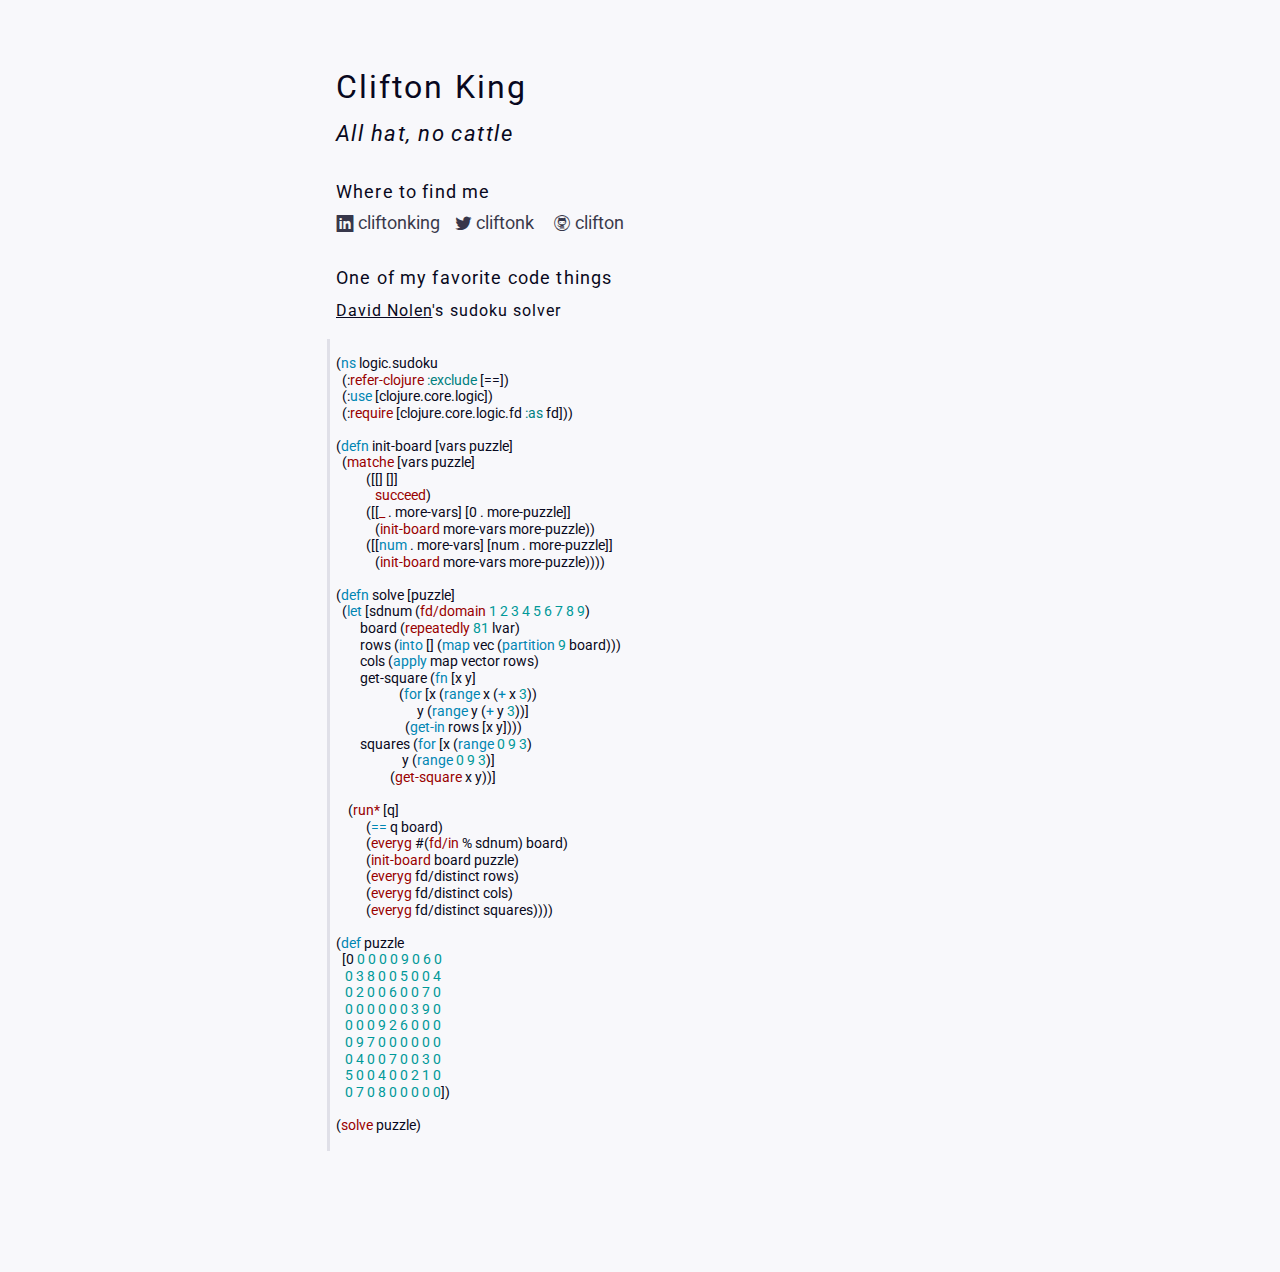
<file: index.html>
<!DOCTYPE html>
<html>
  <head>
    <meta content="width=device-width, initial-scale=1.0" name="viewport">
    <title>clifton.is</title>
    <link href="/css/normalize.css" rel="stylesheet" type="text/css">
    <link href="/css/highlight.github.css" rel="stylesheet" type="text/css">
    <link href="http://fonts.googleapis.com/css?family=Roboto:400,700,400italic" rel="stylesheet" type="text/css">
    <link href="/css/app.css" rel="stylesheet" type="text/css">
  </head>
  <body>
    <div id="root">
      <div class="container">
        <div class="article-container">
          <article>
            <header>
              <h1>Clifton King</h1>
              <h2>All hat, no cattle</h2>
            </header>
            <h3>Where to find me</h3>
            <p>
              <ul class="social-links">
                <li><a class="linkedin" href="http://www.linkedin.com/in/cliftonking"><i class="linkedin"></i>cliftonking</a></li>
                <li><a class="twitter" href="http://twitter.com/cliftonk"><i class="twitter"></i>cliftonk</a></li>
                <li><a class="github" href="http://github.com/clifton"><i class="github"></i>clifton</a></li>
              </ul>
            </p>
            <h3>One of my favorite code things</h3>
            <p><a href="https://github.com/swannodette">David Nolen</a>'s sudoku solver</p>
            <pre><code class="clojure">
(ns logic.sudoku
  (:refer-clojure :exclude [==])
  (:use [clojure.core.logic])
  (:require [clojure.core.logic.fd :as fd]))

(defn init-board [vars puzzle]
  (matche [vars puzzle]
          ([[] []]
             succeed)
          ([[_ . more-vars] [0 . more-puzzle]]
             (init-board more-vars more-puzzle))
          ([[num . more-vars] [num . more-puzzle]]
             (init-board more-vars more-puzzle))))

(defn solve [puzzle]
  (let [sdnum (fd/domain 1 2 3 4 5 6 7 8 9)
        board (repeatedly 81 lvar)
        rows (into [] (map vec (partition 9 board)))
        cols (apply map vector rows)
        get-square (fn [x y]
                     (for [x (range x (+ x 3))
                           y (range y (+ y 3))]
                       (get-in rows [x y])))
        squares (for [x (range 0 9 3)
                      y (range 0 9 3)]
                  (get-square x y))]

    (run* [q]
          (== q board)
          (everyg #(fd/in % sdnum) board)
          (init-board board puzzle)
          (everyg fd/distinct rows)
          (everyg fd/distinct cols)
          (everyg fd/distinct squares))))

(def puzzle
  [0 0 0 0 0 9 0 6 0
   0 3 8 0 0 5 0 0 4
   0 2 0 0 6 0 0 7 0
   0 0 0 0 0 0 3 9 0
   0 0 0 9 2 6 0 0 0
   0 9 7 0 0 0 0 0 0
   0 4 0 0 7 0 0 3 0
   5 0 0 4 0 0 2 1 0
   0 7 0 8 0 0 0 0 0])

(solve puzzle)
            </code></pre>
            <!-- <p></p> -->
            <!-- ]]<footer>Scribbled on February 4th, 2013</footer> -->
          </article>
        </div>
        <footer>
          <!-- social links should probably move here -->
        </footer>
      </div>
    </div>
    <script src="/js/highlight.js" type="text/javascript"></script><script src="/js/app.js" type="text/javascript"></script>
  </body>
</html>
</file>
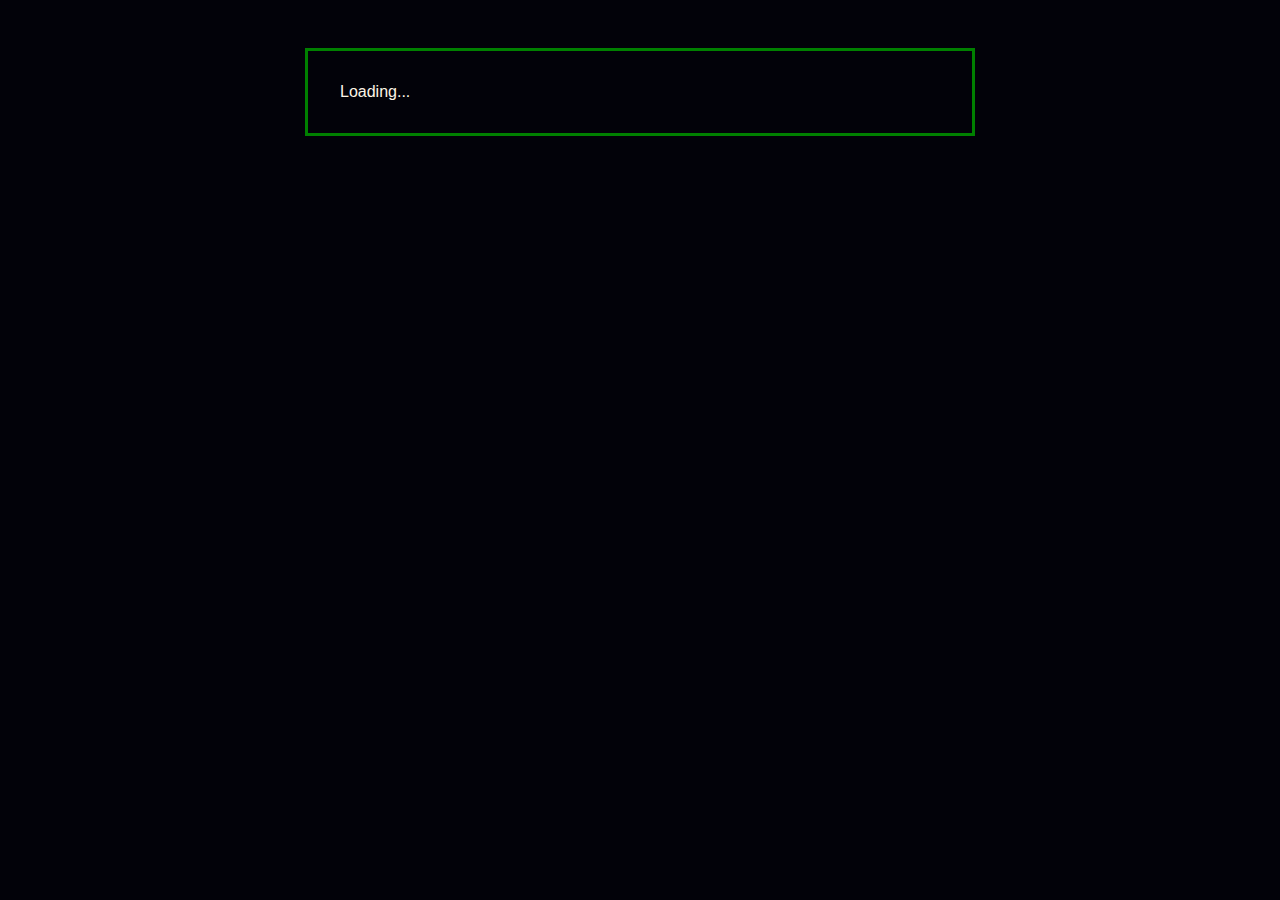
<file: betting/against-his-dad/index.html>
<!DOCTYPE html><html lang="en"><head><meta name="generator" content="React Static"/><meta charSet="UTF-8"/><meta name="viewport" content="width=device-width, initial-scale=1, maximum-scale=5, shrink-to-fit=no"/><link rel="preload" as="script" href="/betting/against-his-dad/templates/styles.bf852374.js"/><link rel="preload" as="script" href="/betting/against-his-dad/templates/vendors~main.4e8dddc6.js"/><link rel="preload" as="script" href="/betting/against-his-dad/main.1987e68a.js"/><link rel="preload" as="style" href="/betting/against-his-dad/styles.0f3f2b46.css"/><link rel="stylesheet" href="/betting/against-his-dad/styles.0f3f2b46.css"/></head><body><div id="root"><div style="outline:none" tabindex="-1"><div class="content">Loading...</div></div></div><script type="text/javascript">window.__routeInfo = JSON.parse("{\"template\":\"__react_static_root__/src/pages/index.tsx\",\"sharedHashesByProp\":{},\"data\":{},\"path\":\"/\",\"sharedData\":{},\"siteData\":{}}");</script><script defer="" type="text/javascript" src="/betting/against-his-dad/templates/styles.bf852374.js"></script><script defer="" type="text/javascript" src="/betting/against-his-dad/templates/vendors~main.4e8dddc6.js"></script><script defer="" type="text/javascript" src="/betting/against-his-dad/main.1987e68a.js"></script></body></html>
</file>
<file: css/highlight.github.css>
/*

github.com style (c) Vasily Polovnyov <vast@whiteants.net>

*/

pre code {
}

pre .comment,
pre .template_comment,
pre .diff .header,
pre .javadoc {
  color: #998;
  font-style: italic
}

pre .keyword,
pre .css .rule .keyword,
pre .winutils,
pre .javascript .title,
pre .nginx .title,
pre .subst,
pre .request,
pre .status {
  color: #333;
  font-weight: bold
}

pre .number,
pre .hexcolor,
pre .ruby .constant {
  color: #099;
}

pre .string,
pre .tag .value,
pre .phpdoc,
pre .tex .formula {
  color: #d14
}

pre .title,
pre .id {
  color: #900;
  font-weight: bold
}

pre .javascript .title,
pre .lisp .title,
pre .clojure .title,
pre .subst {
  font-weight: normal
}

pre .class .title,
pre .haskell .type,
pre .vhdl .literal,
pre .tex .command {
  color: #458;
  font-weight: 500;
}

pre .tag,
pre .tag .title,
pre .rules .property,
pre .django .tag .keyword {
  color: #000080;
  font-weight: normal
}

pre .attribute,
pre .variable,
pre .lisp .body {
  color: #008080
}

pre .regexp {
  color: #009926
}

pre .class {
  color: #458;
  font-weight: bold
}

pre .symbol,
pre .ruby .symbol .string,
pre .lisp .keyword,
pre .tex .special,
pre .prompt {
  color: #990073
}

pre .built_in,
pre .lisp .title,
pre .clojure .built_in {
  color: #0086b3
}

pre .preprocessor,
pre .pi,
pre .doctype,
pre .shebang,
pre .cdata {
  color: #999;
  font-weight: bold
}

pre .deletion {
  background: #fdd
}

pre .addition {
  background: #dfd
}

pre .diff .change {
  background: #0086b3
}

pre .chunk {
  color: #aaa
}
</file>
<file: css/app.css>
* {
  margin: 0;
  padding: 0;
}

@media only screen
and (max-width: 36em) {
  #root {
    font-size: 80%;
  }
}

@media only screen
and (min-width: 36em) {
  article p, h1, h2, h3 {
    letter-spacing: 0.065em;
  }
}

*:not(pre code) {
  font-family: 'Roboto', sans-serif;
  font-weight: 400;
  box-sizing: border-box;
}

h1 { font-size: 2em; }

h1, h2 {
  font-family: 'Georgia', serif;
  font-weight: 500;
}

header h2 {
  font-style: italic;
  font-size: 1.4em;
}

article header h2 {
  margin-top: -0.3em;
}

article header {
  margin-bottom: 1.5em;
}

article h3 {
  font-size: 1.1em;
  margin-bottom: -0.3em;
  margin-top: 2em;
}

body {
  background-color: #f8f8fb;
  color: #080820;
}

#root {
  margin-top: 3em;
  clear: both;
  min-height: 100%;
  height: auto !important;
  margin-bottom: 1.5em;
}

.container {
  padding-left: 1em;
  padding-right: 1em;
  margin-left: auto;
  margin-right: auto;
  max-width: 40em;
  overflow: hidden;
}

article {
  margin-bottom: 3em;
}

article p {
  line-height: 150%;
}

article footer {
  opacity: 0.4;
  font-size: 85%;
}

p, pre {
  margin: 1em 0;
}

/* Code */

code, kbd, pre, samp {
  font-family: monospace, "courier new", serif;
  font-size: 1em;
  line-height: 115%;
}

p code {
  margin: 0 0.2em;
  padding: 0 0.3em;
  font-weight: normal;
  white-space: nowrap;
  background-color: #efeff8;
  border: 1px solid #d8d8df;
  border-radius: 0.3em;
  font-size: 90%;
}

pre {
  width: 100%;
  white-space: pre;
  overflow-x: auto;
  border-left: 3px solid #e0e0e8;
  padding-left: 0.4em;
  margin-left: -0.6em;
  font-size: 90%;
}

/* Social */

@font-face {
  font-family: "ZurbSocial";
  src: url("/fonts/social_foundicons.woff") format("woff");
  font-weight: normal;
  font-style: normal;
}

.social-links li {
  /* font-size: 80%; */
  display: inline;
  list-style-type: none;
  padding-right: 0.9em;
  font-size: 1.1em;
  opacity: 0.8;
}

.social-links li:first-child {
  padding-right: 0.6em;
}

.social-links i:before {
  font-family: "ZurbSocial";
  font-weight: normal;
  font-style: normal;
  text-decoration: inherit;
  vertical-align: bottom;
  padding-right: 0.2em;
}

/* icons should work standalone in iOS */

i { display: inline-block; }

i.twitter:before {
  content: "\f004";
}

i.github:before {
  content: "\f006";
}

i.google-plus:before {
  content: "\f00d";
}

i.linkedin:before {
  content: "\f008";
}

i.rss:before {
  content: "\f002";
}

.social-links a {
  text-decoration: none;
}

a:visited, a:link, a:active {
  color: inherit;
}

a:hover {
  color: #2828a1;
  transition: 100ms ease-out 0s;
  -webkit-transition: 100ms ease-out 0s;
  -moz-transition: 100ms ease-out 0s;
}
</file>
<file: betting/against-his-dad/styles.0f3f2b46.css>
body{font-family:HelveticaNeue-Light,Helvetica Neue Light,Helvetica Neue,Helvetica,Arial,Lucida Grande,sans-serif;font-weight:300;font-size:16px;margin:0;padding:0;background-color:#020209}a{text-decoration:none;color:#108db8;font-weight:700}img{max-width:100%}nav{width:100%;background:#108db8}nav a{color:#fff;padding:1rem;display:inline-block}.content{padding:2rem;color:#fdf5e6;margin:3rem auto;min-width:40%;max-width:600px;border:3px solid green}.emphasis{font-weight:700}
</file>
